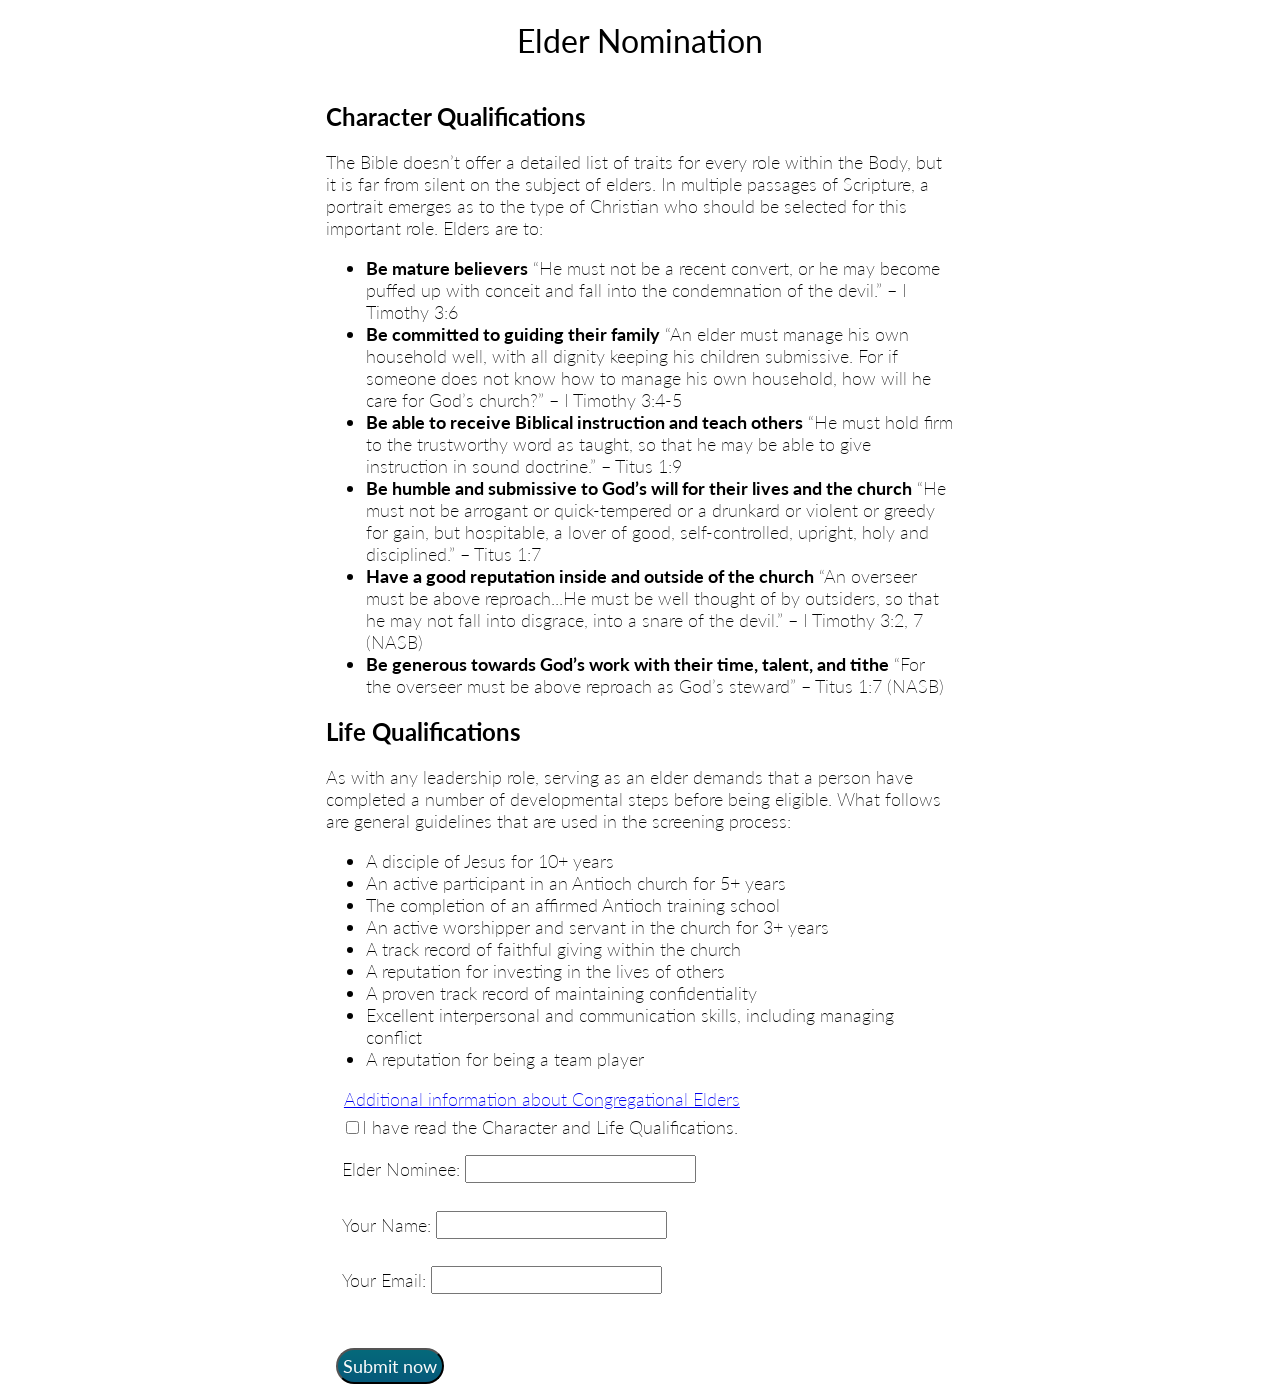
<file: index.html>
<!DOCTYPE html>
<html lang="en">
<head>
  <meta charset="utf-8">
  <meta name="viewport" content="width=device-width, initial-scale=1.0">
  <link rel="stylesheet" href="style.css">
<title>Elder Nomination - Antioch Community Church of Fort Collins</title>
</head>
<body>
    <h1>Elder Nomination</h1>
    <div class="form">
        <div class='inline-block-child'><form method="post" id="form" name="elder-nomination-form" action="form-handler.php">
            <h2>Character Qualifications</h2>
            The Bible doesn’t offer a detailed list of traits for every role within the Body, but it is far from silent on the subject of elders. In multiple passages of Scripture, a portrait emerges as to the type of Christian who should be selected for this important role. Elders are to:
            <ul>
                <li><b>Be mature believers</b> “He must not be a recent convert, or he may become puffed up with conceit and fall into the condemnation of the devil.” – I Timothy 3:6</li>
                <li><b>Be committed to guiding their family</b> “An elder must manage his own household well, with all dignity keeping his children submissive. For if someone does not know how to manage his own household, how will he care for God’s church?” – I Timothy 3:4-5</li>
                <li><b>Be able to receive Biblical instruction and teach others</b> “He must hold firm to the trustworthy word as taught, so that he may be able to give instruction in sound doctrine.” – Titus 1:9</li>
                <li><b>Be humble and submissive to God’s will for their lives and the church</b> “He must not be arrogant or quick-tempered or a drunkard or violent or greedy for gain, but hospitable, a lover of good, self-controlled, upright, holy and disciplined.” – Titus 1:7</li>
                <li><b>Have a good reputation inside and outside of the church</b> “An overseer must be above reproach...He must be well thought of by outsiders, so that he may not fall into disgrace, into a snare of the devil.” – I Timothy 3:2, 7 (NASB)</li>
                <li><b>Be generous towards God’s work with their time, talent, and tithe</b> “For the overseer must be above reproach as God’s steward” – Titus 1:7 (NASB)</li>
            </ul>
            <h2>Life Qualifications</h2>
            As with any leadership role, serving as an elder demands that a person have completed a number of developmental steps before being eligible. What follows are general guidelines that are used in the screening process:
            <ul>
                <li>A disciple of Jesus for 10+ years</li>
                <li>An active participant in an Antioch church for 5+ years</li>
                <li>The completion of an affirmed Antioch training school</li>
                <li>An active worshipper and servant in the church for 3+ years</li>
                <li>A track record of faithful giving within the church</li>
                <li>A reputation for investing in the lives of others</li>
                <li>A proven track record of maintaining confidentiality</li>
                <li>Excellent interpersonal and communication skills, including managing conflict</li>
                <li>A reputation for being a team player</li>
            </ul>    
            <fieldset>
                <legend><a href="https://antiochfc.org/wp-content/uploads/2021/01/Antioch-Fort-Collins-Congregational-Elders.pdf">Additional information about Congregational Elders</a></legend>
                <input type="checkbox" name="chk1" value="1" required>I have read the Character and Life Qualifications.
            </fieldset>
            <fieldset>
                <label>Elder Nominee:</label>    <input type="text" class="input-text" name="nominee-name" required><br>
            </fieldset>
            <fieldset>
                <label>Your Name:</label>    <input type="text" class="input-text" name="name" required><br>
            </fieldset>
            <fieldset>
                <label>Your Email:</label>    <input type="email" class="input-text" name="reply-to" required><br>
            </fieldset>
            <br><input class="btn" type="submit" value="Submit now">
        </form></div>
</div>
</body>
</html>
</file>
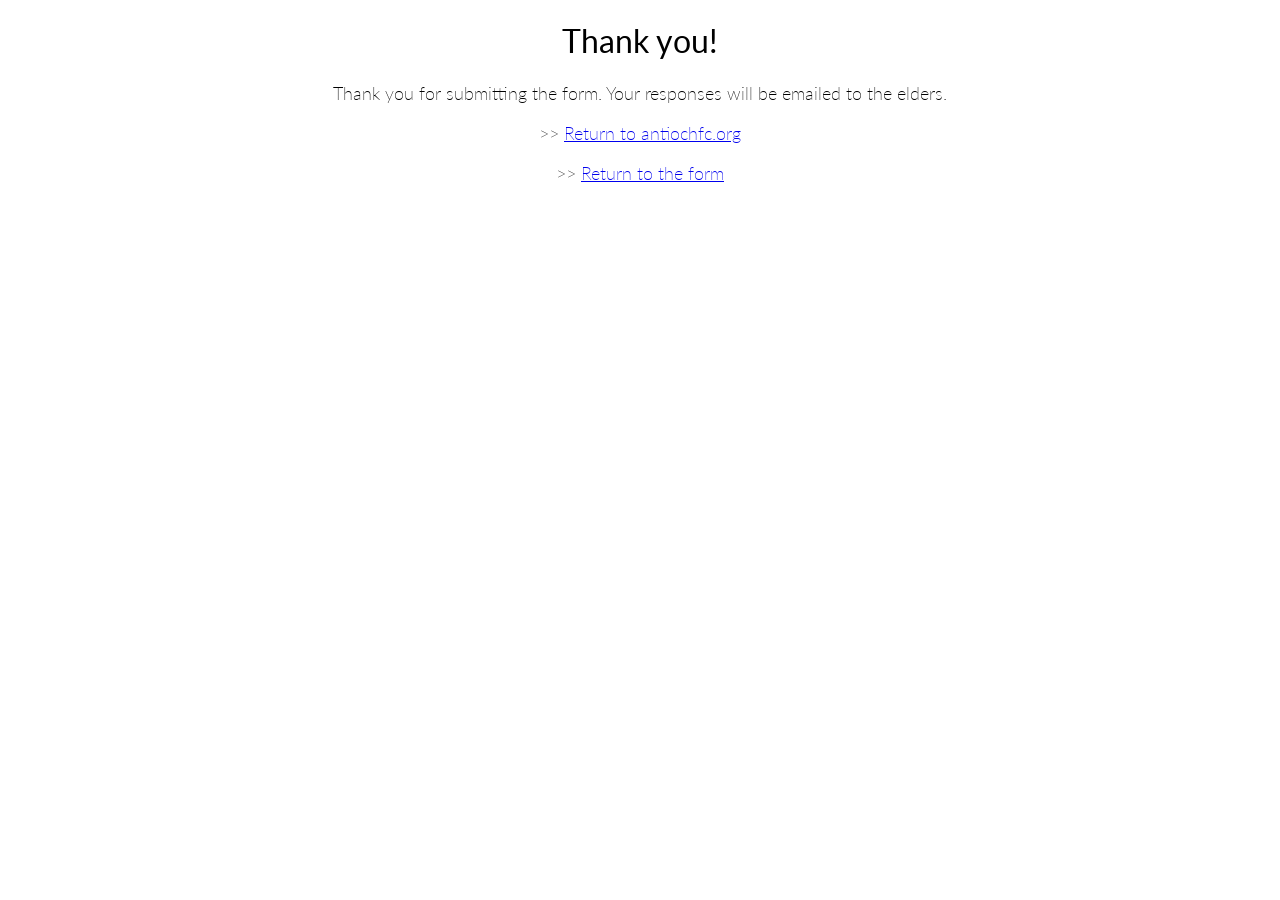
<file: thank-you.html>
<!DOCTYPE html> 
<html lang="en">
<head>
	<meta charset="utf-8">
	<meta name="viewport" content="width=device-width, initial-scale=1.0">
	<link rel="stylesheet" href="style.css">
	<title>Thank you!</title>
</head>
<body style="text-align: center;">
<h1>Thank you!</h1>
Thank you for submitting the form. Your responses will be emailed to the elders.
<p>
	>> <a href="https://antiochfc.org">Return to antiochfc.org</a>
</p>
<p>
	>> <a href="https://antiochfc.org/elder-nomination-form">Return to the form</a>
</p>
</body>
</html>
</file>
<file: style.css>
@import url('https://fonts.googleapis.com/css2?family=Lato&display=swap');
@import url('https://fonts.googleapis.com/css2?family=Lato:wght@300&display=swap');

* {
    box-sizing: border-box;
    font-family: 'Lato', sans-serif;
    font-weight: 200;
    font-size: large;
}

h1{
    text-align: center;
    font-weight: 400;
    font-size: xx-large;
}

h2{
    font-weight: bold;
    font-size: x-large;
}

h3{
    text-decoration: underline;
    font-weight: bold;
}

b{
    font-weight: bold;
}

fieldset{
    border: 0;
}
.form{
    margin: 0 auto;
    width: 70%;
}

body{
    margin: 0 auto;
    box-sizing: border-box;
    width: 70%;
    max-width: 70%;
}

textarea{
    box-sizing: border-box;
    float: left;
    width: 90%;
    max-width: 90%;
}

.input{
    max-width: 90%;
    min-width: 32px;
}

.input-text{
    margin-bottom: 10px;
}

.btn{
    background: #05697a;
    background-image: -webkit-linear-gradient(top, #05697a, #05597a);
    background-image: -moz-linear-gradient(top, #05697a, #05597a);
    background-image: -ms-linear-gradient(top, #05697a, #05597a);
    background-image: -o-linear-gradient(top, #05697a, #05597a);
    background-image: linear-gradient(to bottom, #05697a, #05597a);
    -webkit-border-radius: 21;
    border-radius: 21px;
    color: #fafafa;
    font-size: 18px;
    font-weight: 400;
    padding: 5px;
    text-decoration: none;
    margin: 10px;
}

.btn:hover{
    background: #05597a;
    background-image: -webkit-linear-gradient(top, #05597a, #05697a);
    background-image: -moz-linear-gradient(top, #05597a, #05697a);
    background-image: -ms-linear-gradient(top, #05597a, #05697a);
    background-image: -o-linear-gradient(top, #05597a, #05697a);
    background-image: linear-gradient(to bottom, #05597a, #05697a);
    text-decoration: none;
    cursor: pointer;
    margin: 10px;
}

.inline-block-child{
    display: inline-block;
}

@media only screen and (max-width: 934px){
    .form{
        margin: 0 auto;
        width: 100%;
    }
    input[type='radio']{
        transform: scale(1.3);
    }
    input[type='checkbox']{
        transform: scale(1.3);
    }
    body{
        margin: 0 auto;
        box-sizing: border-box;
        width: 90%;
        max-width: 90%;
    }
}
</file>
